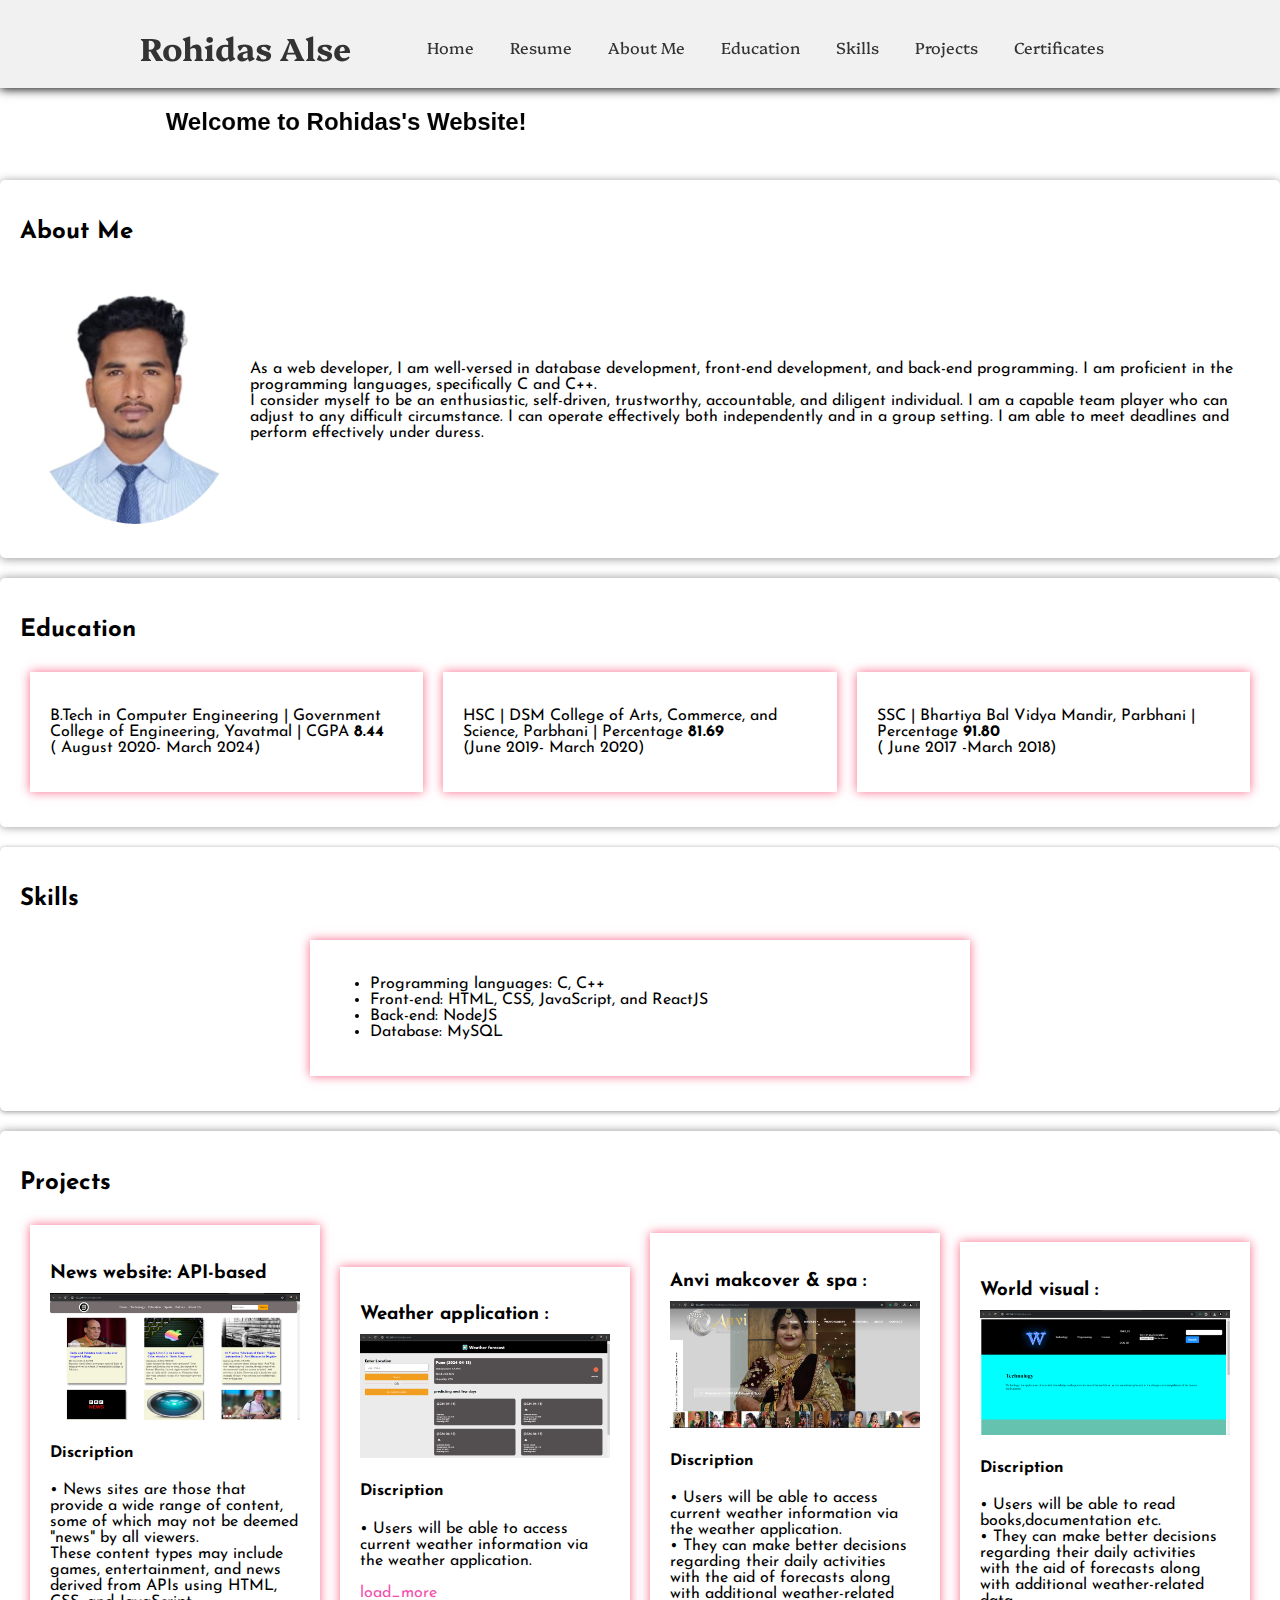
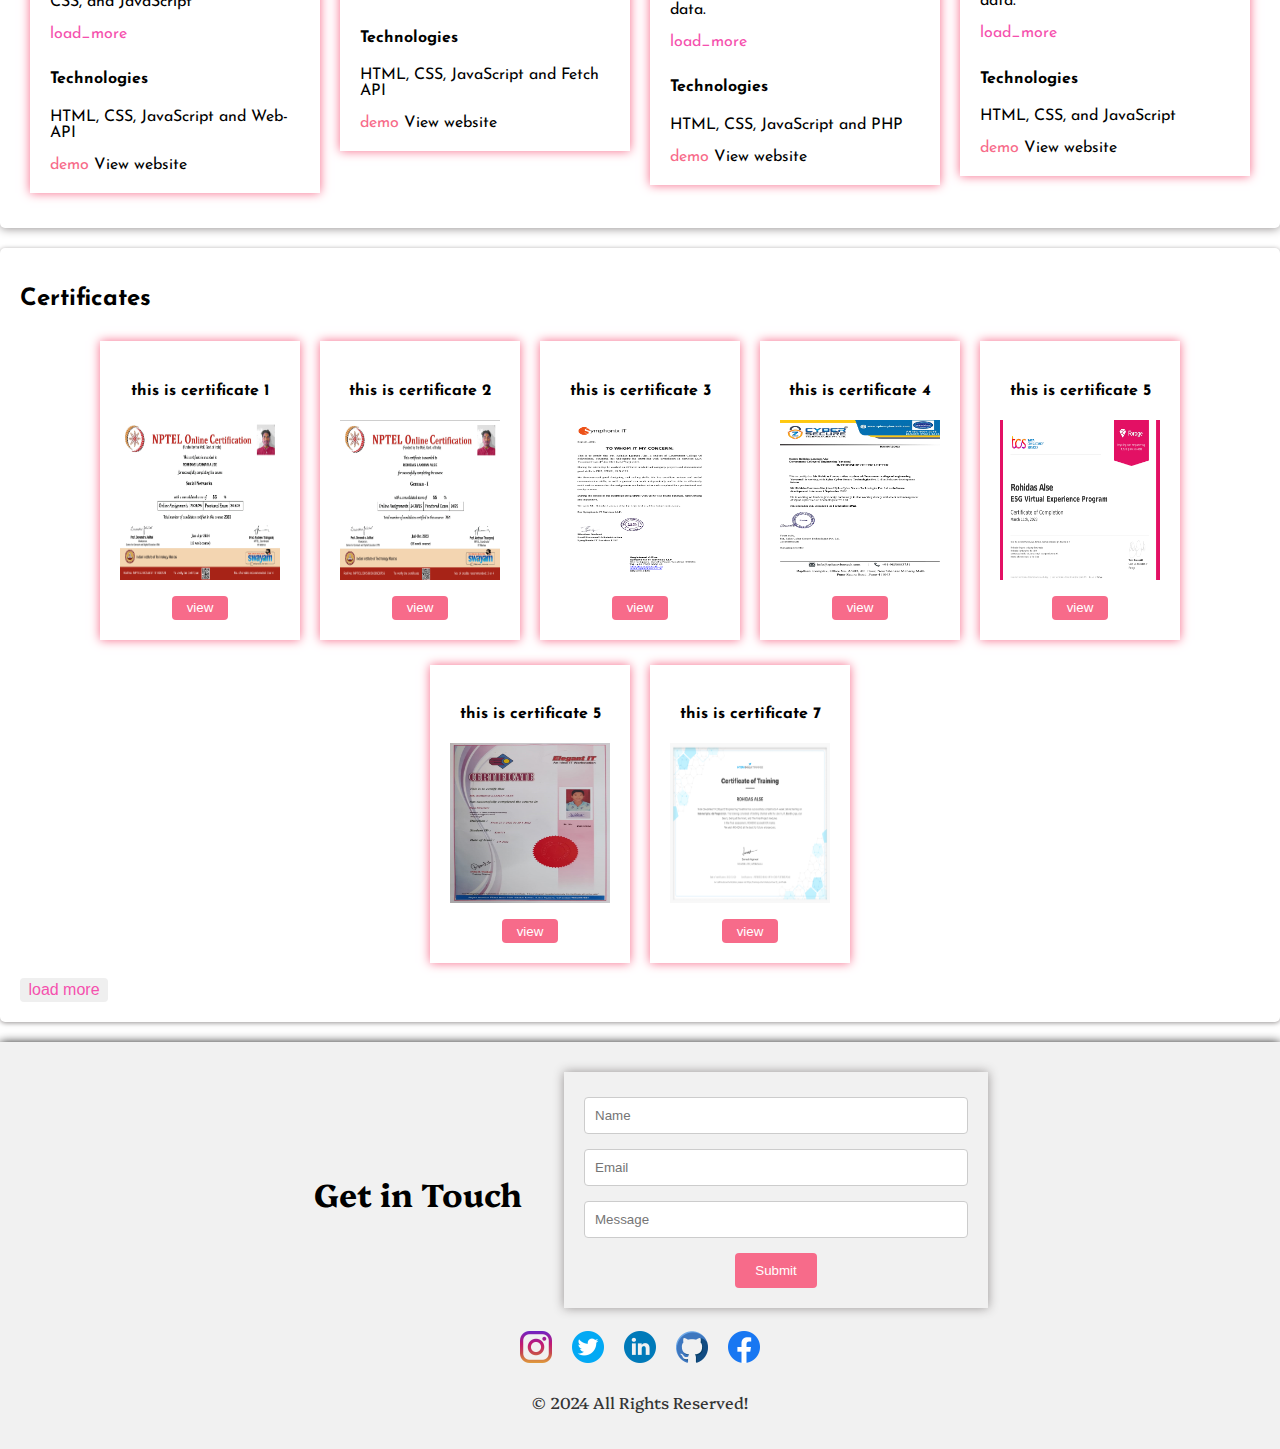
<file: index.html>
<!DOCTYPE html>
<html lang="en">

<head>
    <meta charset="UTF-8">
    <meta name="viewport" content="width=device-width, initial-scale=1.0">
    <title>Rohidas's portfolio</title>
    <link rel="icon" href="/img/photo.jpg">
    <link rel="preconnect" href="https://fonts.googleapis.com">
    <link rel="preconnect" href="https://fonts.gstatic.com" crossorigin>
    <link href="https://fonts.googleapis.com/css2?family=Platypi:ital,wght@0,300..800;1,300..800&display=swap"
        rel="stylesheet">
    <link href="https://fonts.googleapis.com/css2?family=Josefin+Sans:ital,wght@0,100..700;1,100..700&display=swap"
        rel="stylesheet">
    <link rel="stylesheet" href="script.css">
    <link rel="stylesheet" href="responsive.css">
</head>

<body>
    <header>
        <div class="container">
            <a href="#" class="logo">Rohidas Alse</a>
            <nav class="off-screen-menu">
                <ul class="menu">
                    <li><a href="index.html">Home</a></li>
                    <li><a href="resume.html" target="_blank">Resume</a></li>
                    <li><a href="about.html">About Me</a></li>
                    <li><a href="education.html">Education</a></li>
                    <li><a href="skill.html">Skills</a></li>
                    <li><a href="project.html">Projects</a></li>
                    <li><a href="certificate.html">Certificates</a></li>
                </ul>
            </nav>
            <div class="ham-menu">
                <span></span>
                <span></span>
                <span></span>
            </div>


        </div>
    </header>

    <main>
        <section class="sec">
            <marquee behavior="" direction="right" loop="" class="marq">
                <h2>Welcome to Rohidas's Website!</h2>
            </marquee>

        </section>

        <section class="section section-one">
            <h2>About Me</h2>
            <div class="section-one-1">

                <div class="section-one-1-img">
                    <img src="img/photo.jpg" alt="" class="image">
                </div>
                <div class="section-one-1-info">

                    <p>As a web developer, I am well-versed in database development, front-end development, and
                        back-end programming. I am proficient in the programming
                        languages, specifically C and C++.
                        <br>
                        I consider myself to be an enthusiastic, self-driven, trustworthy, accountable, and diligent
                        individual. I am a capable team player who can adjust to any difficult circumstance. I can
                        operate
                        effectively both independently and in a group setting. I am able to meet deadlines and perform
                        effectively under duress.
                    </p>
                </div>
            </div>
        </section>
        <section class="section section-two">
            <h2>Education</h2>
            <p></p>
            <div class="box-container ">
                <div class="box p">

                    <p>B.Tech in Computer Engineering | Government College of Engineering, Yavatmal | CGPA
                        <b>8.44 </b><br>( August 2020- March 2024)
                    </p>
                </div>
                <div class="box p">

                    <p>HSC | DSM College of Arts, Commerce, and Science, Parbhani | Percentage <b>81.69 </b><br>(June
                        2019-
                        March 2020)
                    </p>
                </div>
                <div class="box p">
                    <p>SSC | Bhartiya Bal Vidya Mandir, Parbhani | Percentage <b>91.80 </b> <br>( June 2017 -March 2018)
                    </p>
                </div>
            </div>
        </section>
        <section class="section section-three">
            <h2>Skills</h2>
            <div class="box-container">
                <div class="box p">
                    <ul>
                        <li> Programming languages: C, C++ </li>
                        <li>Front-end: HTML, CSS, JavaScript, and ReactJS</li>
                        <li>Back-end: NodeJS</li>
                        <li>Database: MySQL</li>
                    </ul>
                </div>
            </div>
        </section>
        <section class="section section-four">
            <h2>Projects</h2>
            <div class="box-container pro">
                <div class="box p " id="project1">
                    <h3><b>News website: API-based</b>
                    </h3>
                    <a href="#"><img src="img/news_app.png" class="image" alt=""></a>
                    <h4>Discription </h4>
                    <p>
                        • News sites are those that provide a wide range of content, some of which may not be deemed
                        "news" by all viewers.
                        <br>These content types may include games, entertainment, and news
                        derived from APIs using HTML, CSS, and JavaScript
                        <p class="read_more">
                          
    
                        </p>
                        <span class="load_more project1" id="p1">load_more</span>
                    

                    </p>
                    <h4>Technologies</h4>
                    <p>HTML, CSS, JavaScript and Web-API </p>
                    <span><a href="#" class="demo"> demo</a> View website </span>


                </div>
                <div class="box p" id="project2">
                    <h3><b>Weather application :</b></h3>
                    <img src="img/weather_app.png" class="image" alt="">
                    <h4>Discription </h4>
                    <p>
                        • Users will be able to access current weather information via the weather application.
                        <p class="read_more">
                             <!-- • They can make better decisions regarding their daily activities with the aid of forecasts
                            along
                            with additional weather-related data.  -->
    
                        </p>
                        <span class="load_more project2"  id="p2">load_more</span>
                        
                    </p>
                 
                    <h4>Technologies</h4>
                    <p>HTML, CSS, JavaScript and Fetch API </p>
                    <span><a href="https://rohidasweatherapplication.netlify.app/" target="_blank" class="demo"> demo</a> View website </span>

                </div>
                <div class="box p" id="project3">
                    <h3><b>Anvi makcover & spa :</b></h3>
                    <img src="img/Avani_spa.png" class="image" alt="">
                    <h4>Discription </h4>
                    <p>
                        • Users will be able to access current weather information via the weather application.
                        <br>
                        • They can make better decisions regarding their daily activities with the aid of forecasts
                        along
                        with additional weather-related data.
                        <p class="read_more">
                        </p>
                        <span class="load_more project3" id="p3">load_more</span>
                    </p>
              
                    <h4>Technologies</h4>
                    <p>HTML, CSS, JavaScript and PHP</p>
                    <span><a href="https://anvimakeover.in" target="_blank" class="demo"> demo</a> View website </span>

                </div>
                <div class="box p" id="project4">
                    <h3><b>World visual :</b></h3>
                    <img src="img/word_visual.png" class="image" alt="">
                    <h4>Discription </h4>
                    <p>
                        • Users will be able to read books,documentation etc.
                        <br>
                        • They can make better decisions regarding their daily activities with the aid of forecasts
                        along with additional weather-related data.
                        <p class="read_more">
                        </p>
                        <span class="load_more project4" id="p4">load_more</span>
                    </p>
                    <h4>Technologies</h4>
                    <p>HTML, CSS, and JavaScript</p>
                    <span><a href="#" class="demo"> demo</a> View website </span>
                </div>
            </div>
        </section>
        <section class="section section-five">
            <h2> Certificates</h2>
            <div class="certificate_container pro">

                <div class="certificate h">
                    <h4>this is certificate 1</h4>
                    <img src="img/certificates/SocialaNetwork.png" class="Certificates-img" alt="">
                    <button class="view">view</button>
                </div>
                <div class="certificate h">
                    <h4>this is certificate 2</h4>
                    <img src="img/certificates/German-1.png" class="Certificates-img" alt="">
                    <button class="view">view</button>
                </div>
                <div class="certificate h">
                    <h4>this is certificate 3</h4>
                    <img src="img/certificates/SymphonicsIT.png" class="Certificates-img" alt="">
                    <button class="view">view</button>
                </div>
                <div class="certificate h">
                    <h4>this is certificate 4</h4>
                    <img src="img/certificates/Zcybersecuritytechnology.png" class="Certificates-img" alt="">
                    <button class="view">view</button>
                </div>
                <div class="certificate h">
                    <h4>this is certificate 5</h4>
                    <img src="img/certificates/EGS.png" class="Certificates-img" alt="">
                    <button class="view">view</button>
                </div>
                <div class="certificate h">
                    <h4>this is certificate 5</h4>
                    <img src="img/certificates/DSA.png" class="Certificates-img" alt="">
                    <button class="view">view</button>
                </div>
                <div class="certificate h">
                    <h4>this is certificate 7</h4>
                    <img src="img/certificates/internshala.png" class="Certificates-img" alt="">
                    <button class="view">view</button>
                </div>
            </div>
            <button class="load_more">load more</button>

        </section>
    </main>

    <footer>
        <div class="footer-buttom">
            <div class="footer-buttom-up">
                <h3 class="footer-buttom-up-heading">Get in Touch</h3>
                <div class="footer-buttom-up-form">
                    <form class="contact-form">
                        <div class="form-group">
                            <label for="name"></label>
                            <input type="text" id="name" name="name" placeholder="Name">
                        </div>
                        <div class="form-group">
                            <label for="email"></label>
                            <input type="email" id="email" name="email" placeholder="Email" required>
                        </div>

                        <div class="form-group">
                            <input type="text" id="text" name="text" placeholder="Message">
                            <!-- <label for="name"></label> -->
                            <!-- <textarea name="textarea" id="textarea" name="email" placeholder="message" ></textarea> -->
                        </div>
                        <button class="submit" type="submit">Submit</button>
                    </form>

                </div>
            </div>
            <div>

                <a href="#"><img src="img/insta.png" alt="" class="footer-buttom-down-icon"></a>
                <a href="#"><img src="img/x.png" alt="" class="footer-buttom-down-icon"></a>
                <a href="#"><img src="img/linkedin.png" alt="" class="footer-buttom-down-icon"></a>
                <a href="https://github.com/rohidasalse"><img src="img/git.png" alt=""
                        class="footer-buttom-down-icon"></a>
                <a href="#"><img src="img/facebookpng.png" alt="" class="footer-buttom-down-icon"></a>
            </div>
            <div class="footer-buttom-down">
                <p class="">&copy; 2024 All Rights Reserved! </p>
            </div>
        </div>
    </footer>

    <script src="app.js"></script>
</body>

</html>
</file>
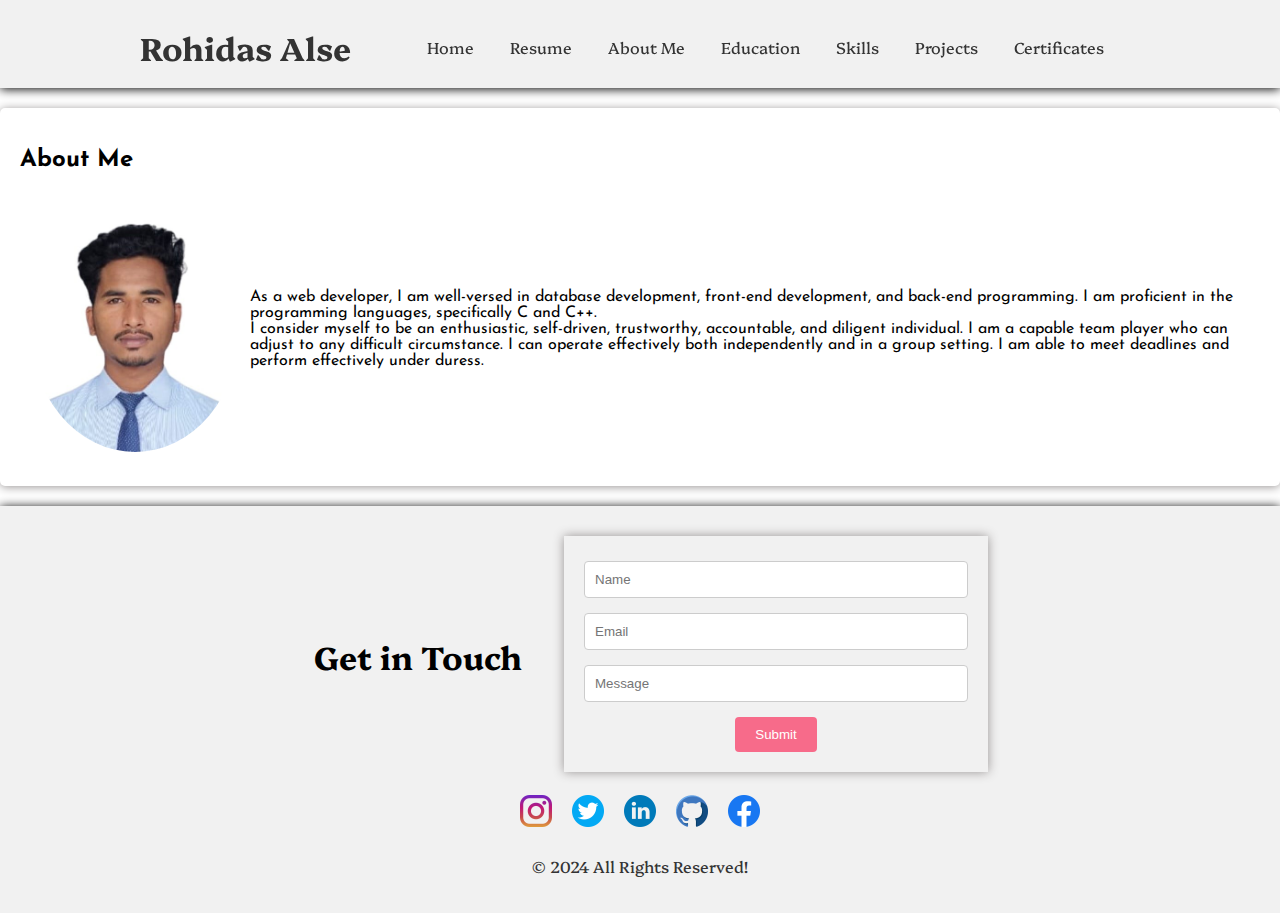
<file: about.html>
<!DOCTYPE html>
<html lang="en">

<head>
    <meta charset="UTF-8">
    <meta name="viewport" content="width=device-width, initial-scale=1.0">
    <title>Responsive Website</title>
    <link rel="icon" href="/img/photo.jpg">
    <link rel="preconnect" href="https://fonts.googleapis.com">
    <link rel="preconnect" href="https://fonts.gstatic.com" crossorigin>
    <link href="https://fonts.googleapis.com/css2?family=Platypi:ital,wght@0,300..800;1,300..800&display=swap"
        rel="stylesheet">
    <link href="https://fonts.googleapis.com/css2?family=Josefin+Sans:ital,wght@0,100..700;1,100..700&display=swap"
        rel="stylesheet">
    <link rel="stylesheet" href="script.css">
    <link rel="stylesheet" href="responsive.css">
</head>

<body>
    <header>
        <div class="container">
            <a href="#" class="logo">Rohidas Alse</a>
            <nav class="off-screen-menu">
                <ul class="menu">
                    <li><a href="index.html">Home</a></li>
                    <li><a href="resume.html" target="_blank">Resume</a></li>
                    <li><a href="about.html">About Me</a></li>
                    <li><a href="education.html">Education</a></li>
                    <li><a href="skill.html">Skills</a></li>
                    <li><a href="project.html">Projects</a></li>
                    <li><a href="certificate.html">Certificates</a></li>

                </ul>
            
            </nav>
            <div class="ham-menu">
                <span></span>
                <span></span>
                <span></span>
            </div>
        </div>
    </header>
    <main>
        <section class="section section-one">
            <h2>About Me</h2>
            <div class="section-one-1">

                <div class="section-one-1-img">
                    <img src="img/photo.jpg" alt="" class="image">
                </div>
                <div class="section-one-1-info">

                    <p>As a web developer, I am well-versed in database development, front-end development, and
                        back-end programming. I am proficient in the programming
                        languages, specifically C and C++.
                        <br>
                        I consider myself to be an enthusiastic, self-driven, trustworthy, accountable, and diligent
                        individual. I am a capable team player who can adjust to any difficult circumstance. I can
                        operate
                        effectively both independently and in a group setting. I am able to meet deadlines and perform
                        effectively under duress.
                    </p>
                </div>
            </div>
        </section>
    </main>
    <footer>
        <div class="footer-buttom">
            <div class="footer-buttom-up">
                <h3 class="footer-buttom-up-heading">Get in Touch</h3>
                <div class="footer-buttom-up-form">
                    <form class="contact-form">
                        <div class="form-group">
                            <label for="name"></label>
                            <input type="text" id="name" name="name" placeholder="Name">
                        </div>
                        <div class="form-group">
                            <label for="email"></label>
                            <input type="email" id="email" name="email" placeholder="Email" required>
                        </div>

                        <div class="form-group">
                            <input type="text" id="text" name="text" placeholder="Message">
                            <!-- <label for="name"></label> -->
                            <!-- <textarea name="textarea" id="textarea" name="email" placeholder="message" ></textarea> -->
                        </div>
                        <button class="submit" type="submit">Submit</button>
                    </form>

                </div>
            </div>
            <div>

                <a href="#"><img src="img/insta.png" alt="" class="footer-buttom-down-icon"></a>
                <a href="#"><img src="img/x.png" alt="" class="footer-buttom-down-icon"></a>
                <a href="#"><img src="img/linkedin.png" alt="" class="footer-buttom-down-icon"></a>
                <a href="https://github.com/rohidasalse"><img src="img/git.png" alt=""
                        class="footer-buttom-down-icon"></a>
                <a href="#"><img src="img/facebookpng.png" alt="" class="footer-buttom-down-icon"></a>
            </div>
            <div class="footer-buttom-down">
                <p class="">&copy; 2024 All Rights Reserved! </p>
            </div>
        </div>
    </footer>

    <script src="app.js"></script>
</body>
</file>
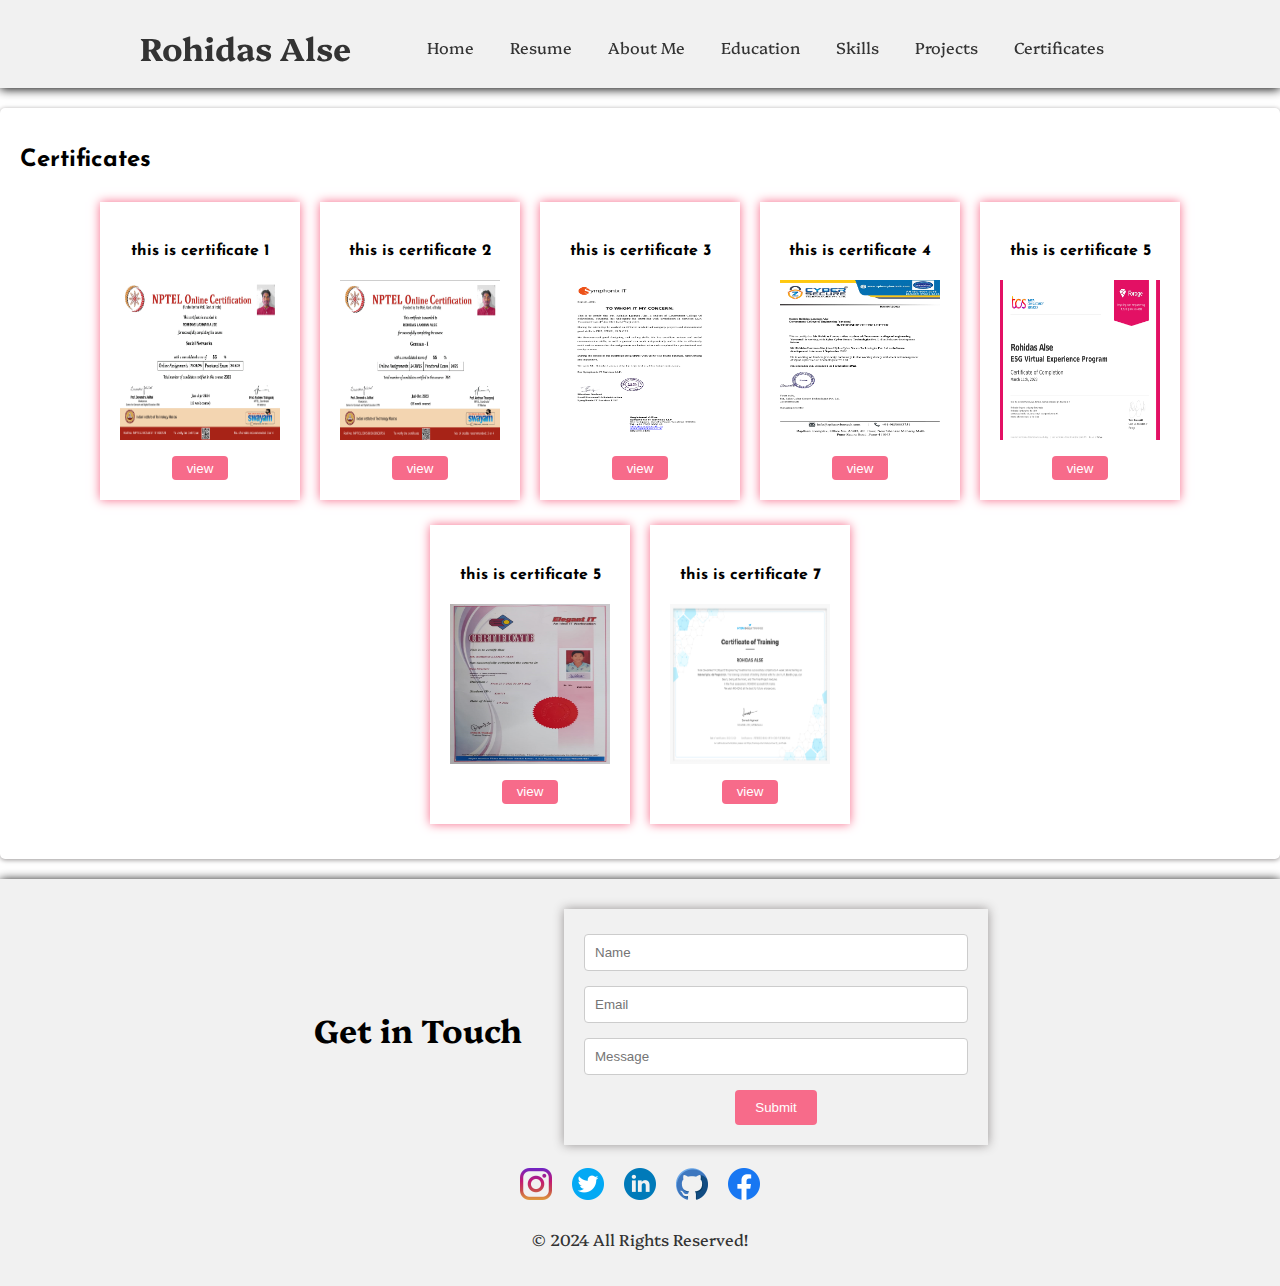
<file: certificate.html>
<!DOCTYPE html>
<html lang="en">

<head>
    <meta charset="UTF-8">
    <meta name="viewport" content="width=device-width, initial-scale=1.0">
    <title>Responsive Website</title>
    <link rel="icon" href="/img/photo.jpg">
    <link rel="preconnect" href="https://fonts.googleapis.com">
    <link rel="preconnect" href="https://fonts.gstatic.com" crossorigin>
    <link href="https://fonts.googleapis.com/css2?family=Platypi:ital,wght@0,300..800;1,300..800&display=swap"
        rel="stylesheet">
    <link href="https://fonts.googleapis.com/css2?family=Josefin+Sans:ital,wght@0,100..700;1,100..700&display=swap"
        rel="stylesheet">
    <link rel="stylesheet" href="script.css">
    <link rel="stylesheet" href="responsive.css">
</head>

<body>
    <header>
        <div class="container">
            <a href="#" class="logo">Rohidas Alse</a>
            <nav class="off-screen-menu">
                <ul class="menu">
                    <li><a href="index.html">Home</a></li>
                    <li><a href="resume.html" target="_blank">Resume</a></li>
                    <li><a href="about.html">About Me</a></li>
                    <li><a href="education.html">Education</a></li>
                    <li><a href="skill.html">Skills</a></li>
                    <li><a href="project.html">Projects</a></li>
                    <li><a href="certificate.html">Certificates</a></li>

                </ul>
            
            </nav>
            <div class="ham-menu">
                <span></span>
                <span></span>
                <span></span>
            </div>
        
        </div>
    </header>
    <main>
        <section class="section section-five">
            <h2> Certificates</h2>
            <div class="certificate_container pro">

                <div class="certificate h">
                    <h4>this is certificate 1</h4>
                    <img src="img/certificates/SocialaNetwork.png" class="Certificates-img" alt="">
                    <button class="view">view</button>
                </div>
                <div class="certificate h">
                    <h4>this is certificate 2</h4>
                    <img src="img/certificates/German-1.png" class="Certificates-img" alt="">
                    <button class="view">view</button>
                </div>
                <div class="certificate h">
                    <h4>this is certificate 3</h4>
                    <img src="img/certificates/SymphonicsIT.png" class="Certificates-img" alt="">
                    <button class="view">view</button>
                </div>
                <div class="certificate h">
                    <h4>this is certificate 4</h4>
                    <img src="img/certificates/Zcybersecuritytechnology.png" class="Certificates-img" alt="">
                    <button class="view">view</button>
                </div>
                <div class="certificate h">
                    <h4>this is certificate 5</h4>
                    <img src="img/certificates/EGS.png" class="Certificates-img" alt="">
                    <button class="view">view</button>
                </div>
                <div class="certificate h">
                    <h4>this is certificate 5</h4>
                    <img src="img/certificates/DSA.png" class="Certificates-img" alt="">
                    <button class="view">view</button>
                </div>
                <div class="certificate h">
                    <h4>this is certificate 7</h4>
                    <img src="img/certificates/internshala.png" class="Certificates-img" alt="">
                    <button class="view">view</button>
                </div>
            </div>

        </section>
    </main>
    <footer>
        <div class="footer-buttom">
            <div class="footer-buttom-up">
                <h3 class="footer-buttom-up-heading">Get in Touch</h3>
                <div class="footer-buttom-up-form">
                    <form class="contact-form">
                        <div class="form-group">
                            <label for="name"></label>
                            <input type="text" id="name" name="name" placeholder="Name">
                        </div>
                        <div class="form-group">
                            <label for="email"></label>
                            <input type="email" id="email" name="email" placeholder="Email" required>
                        </div>

                        <div class="form-group">
                            <input type="text" id="text" name="text" placeholder="Message">
                            <!-- <label for="name"></label> -->
                            <!-- <textarea name="textarea" id="textarea" name="email" placeholder="message" ></textarea> -->
                        </div>
                        <button class="submit" type="submit">Submit</button>
                    </form>

                </div>
            </div>
            <div>

                <a href="#"><img src="img/insta.png" alt="" class="footer-buttom-down-icon"></a>
                <a href="#"><img src="img/x.png" alt="" class="footer-buttom-down-icon"></a>
                <a href="#"><img src="img/linkedin.png" alt="" class="footer-buttom-down-icon"></a>
                <a href="https://github.com/rohidasalse"><img src="img/git.png" alt=""
                        class="footer-buttom-down-icon"></a>
                <a href="#"><img src="img/facebookpng.png" alt="" class="footer-buttom-down-icon"></a>
            </div>
            <div class="footer-buttom-down">
                <p class="">&copy; 2024 All Rights Reserved! </p>
            </div>
        </div>
    </footer>

    <script src="app.js"></script>
</body>
</file>
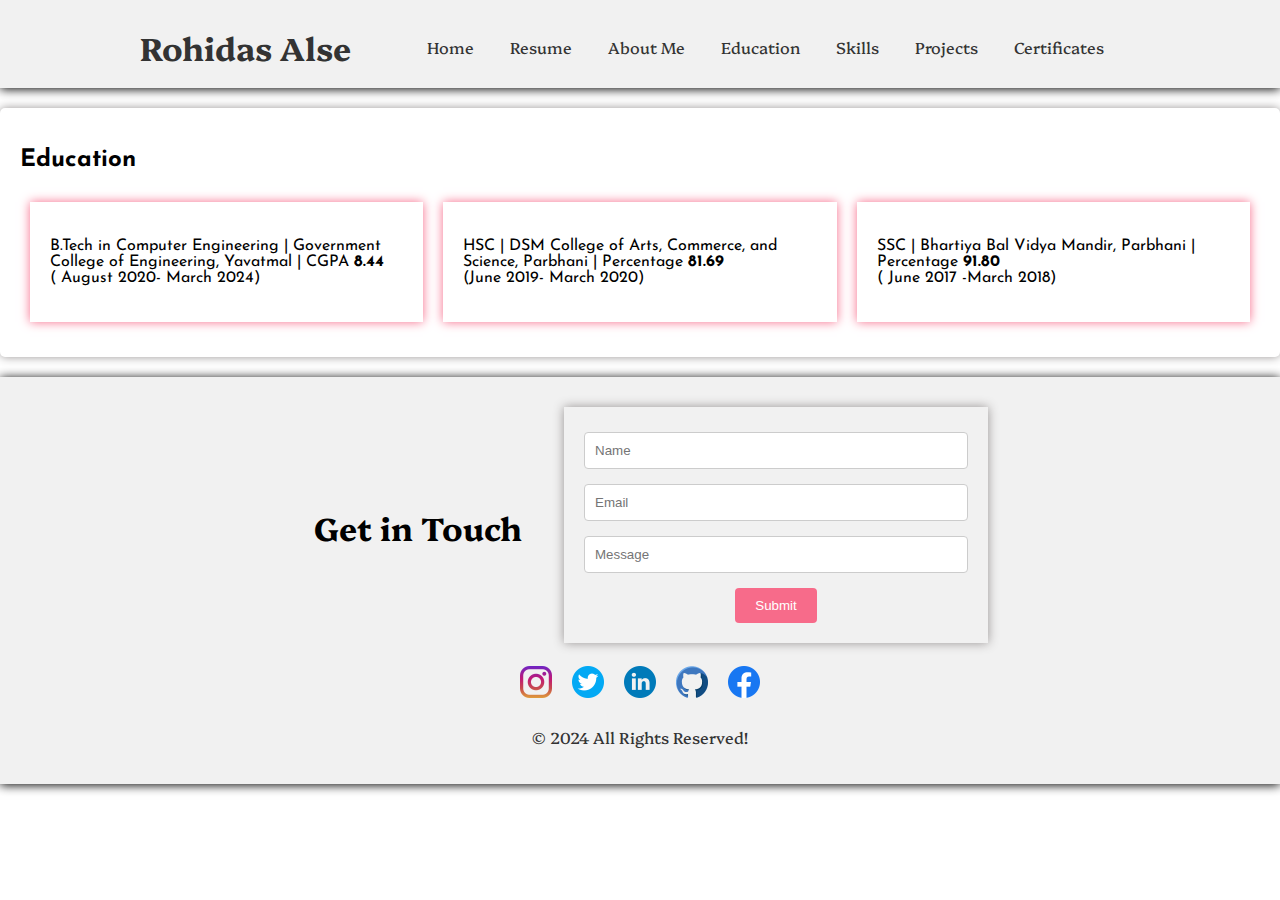
<file: education.html>
<!DOCTYPE html>
<html lang="en">

<head>
    <meta charset="UTF-8">
    <meta name="viewport" content="width=device-width, initial-scale=1.0">
    <title>Responsive Website</title>
    <link rel="icon" href="/img/photo.jpg">
    <link rel="preconnect" href="https://fonts.googleapis.com">
    <link rel="preconnect" href="https://fonts.gstatic.com" crossorigin>
    <link href="https://fonts.googleapis.com/css2?family=Platypi:ital,wght@0,300..800;1,300..800&display=swap"
        rel="stylesheet">
    <link href="https://fonts.googleapis.com/css2?family=Josefin+Sans:ital,wght@0,100..700;1,100..700&display=swap"
        rel="stylesheet">
    <link rel="stylesheet" href="script.css">
    <link rel="stylesheet" href="responsive.css">
</head>

<body>
    <header>
        <div class="container">
            <a href="#" class="logo">Rohidas Alse</a>
            <nav class="off-screen-menu">
                <ul class="menu">
                    <li><a href="index.html">Home</a></li>
                    <li><a href="resume.html"target="_blank">Resume</a></li>
                    <li><a href="about.html">About Me</a></li>
                    <li><a href="education.html">Education</a></li>
                    <li><a href="skill.html">Skills</a></li>
                    <li><a href="project.html">Projects</a></li>
                    <li><a href="certificate.html">Certificates</a></li>

                </ul>
            
            </nav>
            <div class="ham-menu">
                <span></span>
                <span></span>
                <span></span>
            </div>
         
        </div>
    </header>
    <main>
        <section class="section section-two">
            <h2>Education</h2>
            <p></p>
            <div class="box-container">
                <div class="box p">

                    <p>B.Tech in Computer Engineering | Government College of Engineering, Yavatmal | CGPA
                        <b>8.44 </b><br>( August 2020- March 2024)
                    </p>
                </div>
                <div class="box p">

                    <p>HSC | DSM College of Arts, Commerce, and Science, Parbhani | Percentage <b>81.69 </b><br>(June
                        2019-
                        March 2020)

                    </p>
                </div>
                <div class="box p">

                    <p>SSC | Bhartiya Bal Vidya Mandir, Parbhani | Percentage <b>91.80 </b> <br>( June 2017 -March 2018)
                    </p>
                </div>
            </div>
        </section>
    </main>
    <footer>
        <div class="footer-buttom">
            <div class="footer-buttom-up">
                <h3 class="footer-buttom-up-heading">Get in Touch</h3>
                <div class="footer-buttom-up-form">
                    <form class="contact-form">
                        <div class="form-group">
                            <label for="name"></label>
                            <input type="text" id="name" name="name" placeholder="Name">
                        </div>
                        <div class="form-group">
                            <label for="email"></label>
                            <input type="email" id="email" name="email" placeholder="Email" required>
                        </div>

                        <div class="form-group">
                            <input type="text" id="text" name="text" placeholder="Message">
                            <!-- <label for="name"></label> -->
                            <!-- <textarea name="textarea" id="textarea" name="email" placeholder="message" ></textarea> -->
                        </div>
                        <button class="submit" type="submit">Submit</button>
                    </form>

                </div>
            </div>
            <div>

                <a href="#"><img src="img/insta.png" alt="" class="footer-buttom-down-icon"></a>
                <a href="#"><img src="img/x.png" alt="" class="footer-buttom-down-icon"></a>
                <a href="#"><img src="img/linkedin.png" alt="" class="footer-buttom-down-icon"></a>
                <a href="https://github.com/rohidasalse"><img src="img/git.png" alt=""
                        class="footer-buttom-down-icon"></a>
                <a href="#"><img src="img/facebookpng.png" alt="" class="footer-buttom-down-icon"></a>
            </div>
            <div class="footer-buttom-down">
                <p class="">&copy; 2024 All Rights Reserved! </p>
            </div>
        </div>
    </footer>

    <script src="app.js"></script>
        
    </body>
</file>
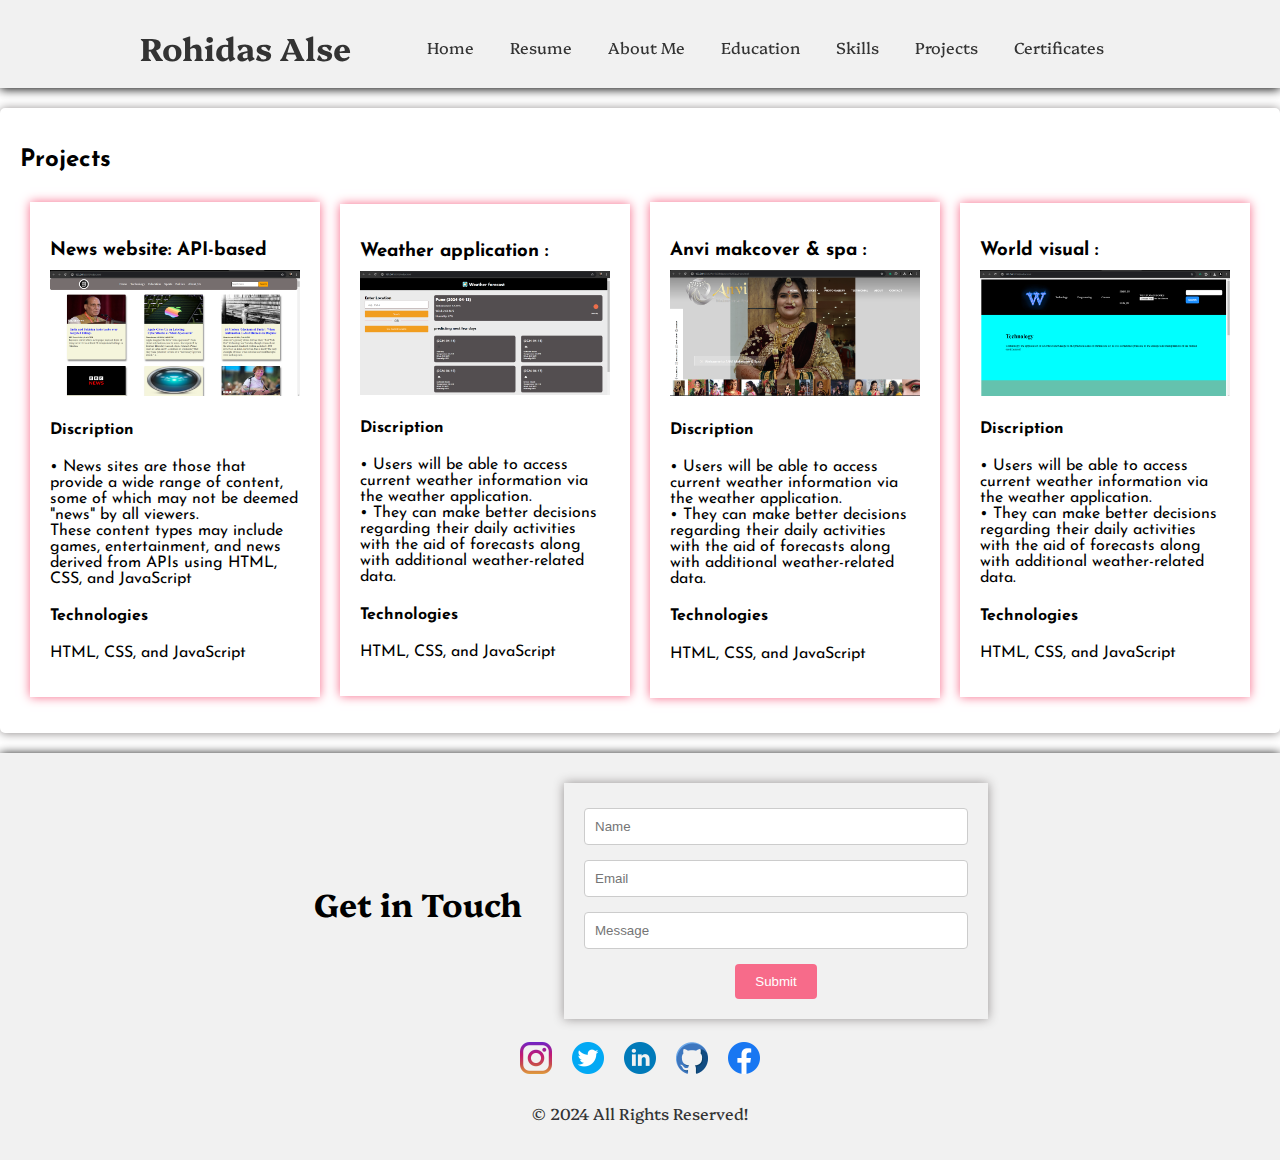
<file: project.html>
<!DOCTYPE html>
<html lang="en">

<head>
    <meta charset="UTF-8">
    <meta name="viewport" content="width=device-width, initial-scale=1.0">
    <title>Responsive Website</title>
    <link rel="icon" href="/img/photo.jpg">
    <link rel="preconnect" href="https://fonts.googleapis.com">
    <link rel="preconnect" href="https://fonts.gstatic.com" crossorigin>
    <link href="https://fonts.googleapis.com/css2?family=Platypi:ital,wght@0,300..800;1,300..800&display=swap"
        rel="stylesheet">
    <link href="https://fonts.googleapis.com/css2?family=Josefin+Sans:ital,wght@0,100..700;1,100..700&display=swap"
        rel="stylesheet">
    <link rel="stylesheet" href="script.css">
    <link rel="stylesheet" href="responsive.css">
</head>

<body>
    <header>
        <div class="container">
            <a href="#" class="logo">Rohidas Alse</a>
            <nav class="off-screen-menu">
                <ul class="menu">
                    <li><a href="index.html">Home</a></li>
                    <li><a href="resume.html" target="_blank">Resume</a></li>
                    <li><a href="about.html">About Me</a></li>
                    <li><a href="education.html">Education</a></li>
                    <li><a href="skill.html">Skills</a></li>
                    <li><a href="project.html">Projects</a></li>
                    <li><a href="certificate.html">Certificates</a></li>

                </ul>
            
            </nav>
            <div class="ham-menu">
                <span></span>
                <span></span>
                <span></span>
            </div>
        </div>
    </header>
    <main>
        <section class="section section-four">
            <h2>Projects</h2>
            <div class="box-container pro">
                <div class="box p">
                    <h3><b>News website: API-based</b>
                    </h3>
                    <img src="img/news_app.png" class="image" alt="">
                    <h4>Discription </h4>
                    <p>
                        • News sites are those that provide a wide range of content, some of which may not be deemed
                        "news" by all viewers. 
                        <br>These content types may include games, entertainment, and news
                        derived from APIs using HTML, CSS, and JavaScript
                       
                    </p>
                    <h4>Technologies</h4>
                    <p>HTML, CSS, and JavaScript</p>

                </div>
                <div class="box p">
                    <h3><b>Weather application :</b></h3>
                    <img src="img/weather_app.png" class="image" alt="">
                    <h4>Discription </h4>
                    <p>
                        • Users will be able to access current weather information via the weather application.
                        <br>
                        • They can make better decisions regarding their daily activities with the aid of forecasts
                        along
                        with additional weather-related data.
                    </p>
                    <h4>Technologies</h4>
                    <p>HTML, CSS, and JavaScript</p>
                </div>
                <div class="box p">
                    <h3><b>Anvi makcover & spa :</b></h3>
                    <img src="img/Avani_spa.png" class="image" alt="">
                    <h4>Discription </h4>
                    <p>
                        • Users will be able to access current weather information via the weather application.
                        <br>
                        • They can make better decisions regarding their daily activities with the aid of forecasts
                        along
                        with additional weather-related data.
                    </p>
                    <h4>Technologies</h4>
                    <p>HTML, CSS, and JavaScript</p>
                </div>
                <div class="box p">
                    <h3><b>World visual :</b></h3>
                    <img src="img/word_visual.png" class="image" alt="">
                    <h4>Discription </h4>
                    <p>
                        • Users will be able to access current weather information via the weather application.
                        <br>
                        • They can make better decisions regarding their daily activities with the aid of forecasts
                        along
                        with additional weather-related data.
                    </p>
                    <h4>Technologies</h4>
                    <p>HTML, CSS, and JavaScript</p>
                </div>
            </div>
        </section>
    </main>
    <footer>
        <div class="footer-buttom">
            <div class="footer-buttom-up">
                <h3 class="footer-buttom-up-heading">Get in Touch</h3>
                <div class="footer-buttom-up-form">
                    <form class="contact-form">
                        <div class="form-group">
                            <label for="name"></label>
                            <input type="text" id="name" name="name" placeholder="Name">
                        </div>
                        <div class="form-group">
                            <label for="email"></label>
                            <input type="email" id="email" name="email" placeholder="Email" required>
                        </div>

                        <div class="form-group">
                            <input type="text" id="text" name="text" placeholder="Message">
                            <!-- <label for="name"></label> -->
                            <!-- <textarea name="textarea" id="textarea" name="email" placeholder="message" ></textarea> -->
                        </div>
                        <button class="submit" type="submit">Submit</button>
                    </form>

                </div>
            </div>
            <div>

                <a href="#"><img src="img/insta.png" alt="" class="footer-buttom-down-icon"></a>
                <a href="#"><img src="img/x.png" alt="" class="footer-buttom-down-icon"></a>
                <a href="#"><img src="img/linkedin.png" alt="" class="footer-buttom-down-icon"></a>
                <a href="https://github.com/rohidasalse"><img src="img/git.png" alt=""
                        class="footer-buttom-down-icon"></a>
                <a href="#"><img src="img/facebookpng.png" alt="" class="footer-buttom-down-icon"></a>
            </div>
            <div class="footer-buttom-down">
                <p class="">&copy; 2024 All Rights Reserved! </p>
            </div>
        </div>
    </footer>

    <script src="app.js"></script>
</body>
</file>
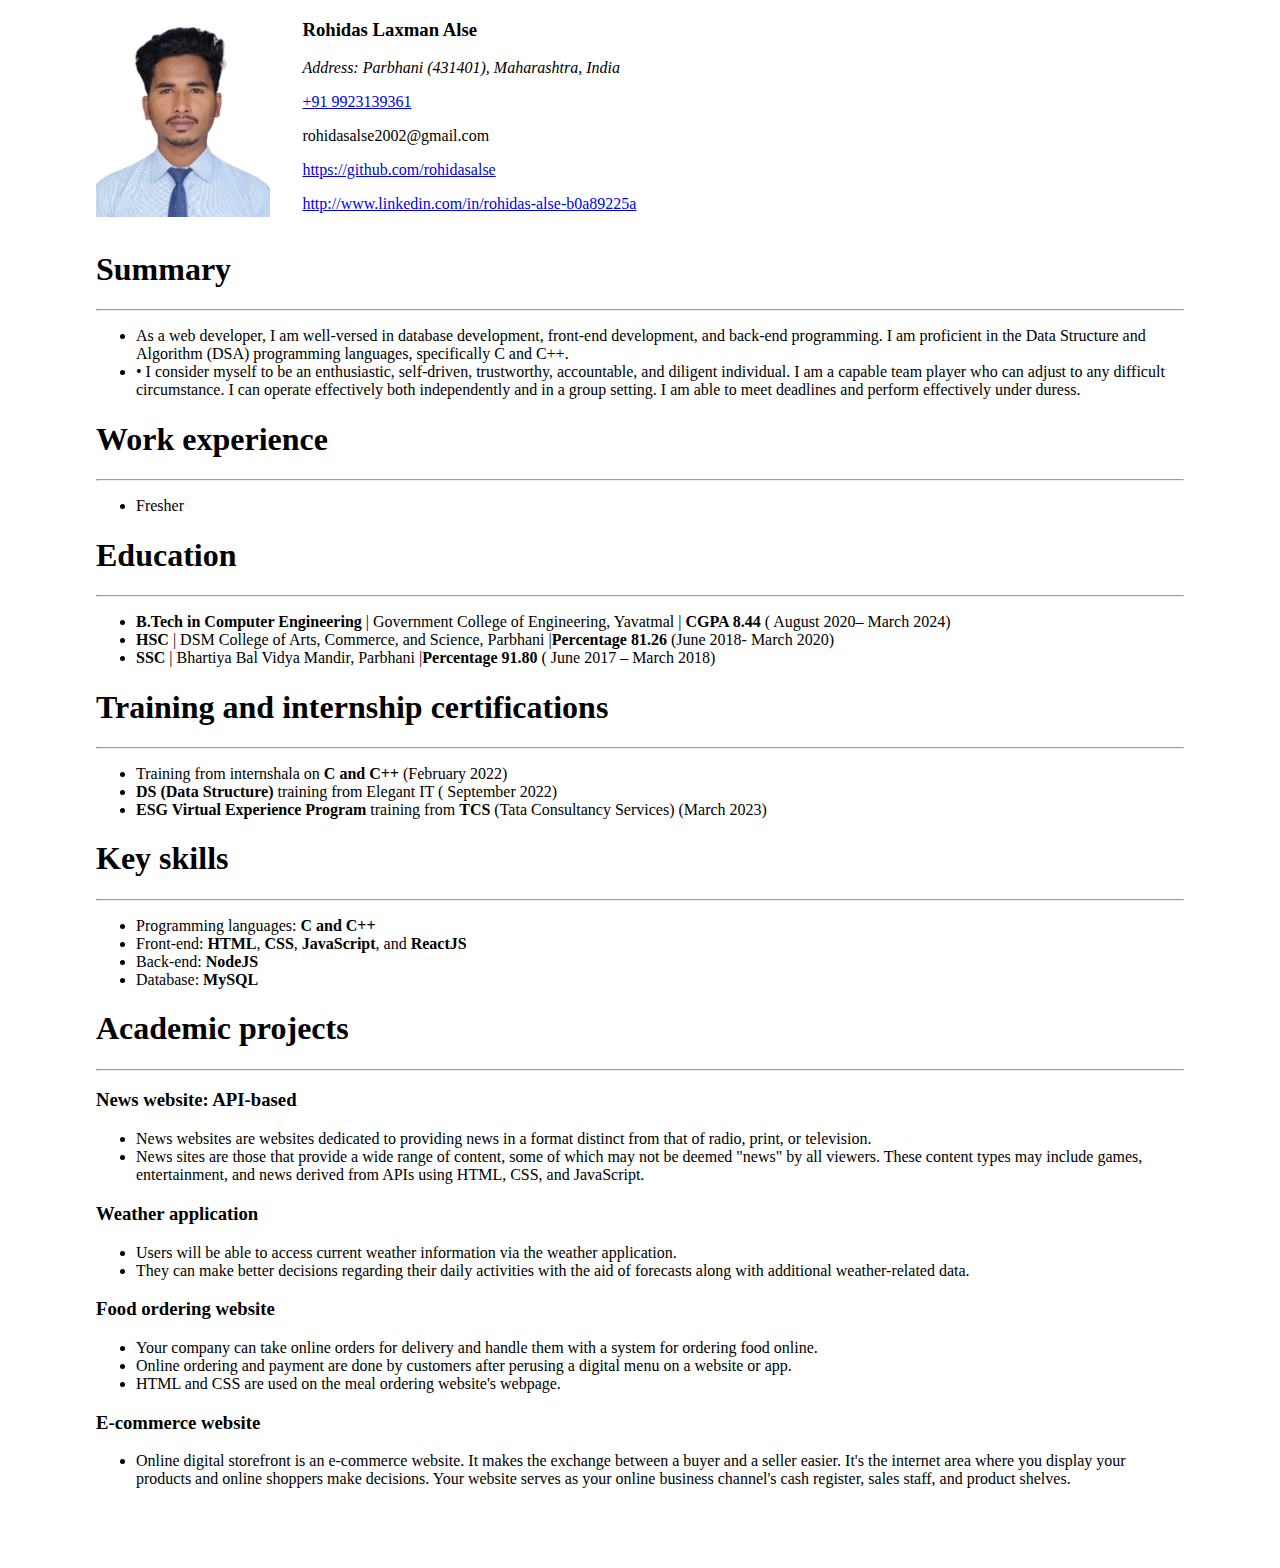
<file: resume.html>
<!DOCTYPE html>
<html lang="en">

<head>
    <meta charset="UTF-8">
    <meta name="viewport" content="width=device-width, initial-scale=1.0">
    <link rel="stylesheet" href="style2.css">
    <title>Resume page</title>
</head>

<body>
    <header class="header">
        <div>
            <img src="/img/photo.jpg" alt="">
        </div>
        <div>

            <h3>Rohidas Laxman Alse</h3>
            <p>
            <address>Address: Parbhani (431401),
                Maharashtra, India
            </address>
            </p>
            <p><a href="tel">+91 9923139361</a></p>
            <p><a href="Emailto"></a>rohidasalse2002@gmail.com</p>
            <p><a href="https://github.com/rohidasalse">https://github.com/rohidasalse</a></p>
            <p><a
                    href="http://www.linkedin.com/in/rohidas-alse-b0a89225a">http://www.linkedin.com/in/rohidas-alse-b0a89225a</a>
            </p>
        </div>
    </header>
    <main class="main">
        <section class="section1">
            <h1>Summary</h1>
            <hr>
            <ul>
                <li>As a web developer, I am well-versed in database development, front-end development, and
                    back-end programming. I am proficient in the Data Structure and Algorithm (DSA) programming
                    languages, specifically C and C++. </li>
                <li>• I consider myself to be an enthusiastic, self-driven, trustworthy, accountable, and diligent
                    individual. I am a capable team player who can adjust to any difficult circumstance. I can operate
                    effectively both independently and in a group setting. I am able to meet deadlines and perform
                    effectively under duress. </li>
            </ul>
        </section>
        <section class="section2">
            <h1>Work experience</h1>
            <hr>
            <ul>
                <li>Fresher</li>
            </ul>

        </section>
        <section class="section3">
            <h1>Education</h1>
            <hr>
            <ul>
                <li> <b>B.Tech in Computer Engineering</b> | Government College of Engineering, Yavatmal | <b>CGPA
                        8.44</b> ( August 2020– March 2024)
                </li>
                <li><b>HSC</b> | DSM College of Arts, Commerce, and Science, Parbhani |<b>Percentage 81.26</b> (June
                    2018-
                    March 2020)</li>
                <li> <b>SSC</b> | Bhartiya Bal Vidya Mandir, Parbhani |<b>Percentage 91.80</b> ( June 2017 – March 2018)
                </li>
            </ul>
        </section>
        <section class="section4">
            <h1>Training and internship certifications</h1>
            <hr>
            <ul>
                <li>Training from internshala on <b>C and C++</b> (February 2022)</li>
                <li> <b>DS (Data Structure)</b> training from Elegant IT ( September 2022)</li>
                <li><b>ESG Virtual Experience Program </b>training from <b>TCS</b> (Tata Consultancy Services) (March
                    2023)
                </li>
            </ul>
        </section>
        <section class="section5">
            <h1>Key skills</h1>
            <hr>
            <ul>
                <li>Programming languages: <b>C and C++</b> </li>
                <li> Front-end: <b>HTML</b>, <b>CSS</b>, <b>JavaScript</b>, and <b>ReactJS</b>
                </li>
                <li>Back-end: <b>NodeJS</b></li>
                <li>Database: <b>MySQL</b></li>
            </ul>
        </section>
        <section class="section6">
            <h1>Academic projects</h1>
            <hr>

            <h3><b>News website: API-based</b>
            </h3>
            <ul>
                <li> News websites are websites dedicated to providing news in a format distinct from that of radio,
                    print, or television. </li>
                <li>News sites are those that provide a wide range of content, some of which may not be deemed
                    "news" by all viewers. These content types may include games, entertainment, and news
                    derived from APIs using HTML, CSS, and JavaScript.</li>
            </ul>
            <h3>
                <b>Weather application</b>
            </h3>
            <ul>
                <li> Users will be able to access current weather information via the weather application. </li>
                <li>They can make better decisions regarding their daily activities with the aid of forecasts along
                    with additional weather-related data. </li>
            </ul>
            <h3>
                <b>Food ordering website</b>
            </h3>
            <ul>
                <li>Your company can take online orders for delivery and handle them with a system for ordering
                    food online. </li>
                <li>Online ordering and payment are done by customers after perusing a digital menu on a website
                    or app. </li>
                <li>HTML and CSS are used on the meal ordering website's webpage.</li>
            </ul>
            <h3>
                <b>E-commerce website
                </b>
            </h3>
            <ul>
                <li> Online digital storefront is an e-commerce website. It makes the exchange between a buyer
                    and a seller easier. It's the internet area where you display your products and online shoppers
                    make decisions. Your website serves as your online business channel's cash register, sales
                    staff, and product shelves.</li>
            </ul>


        </section>
    </main>

</body>

</html>
</file>
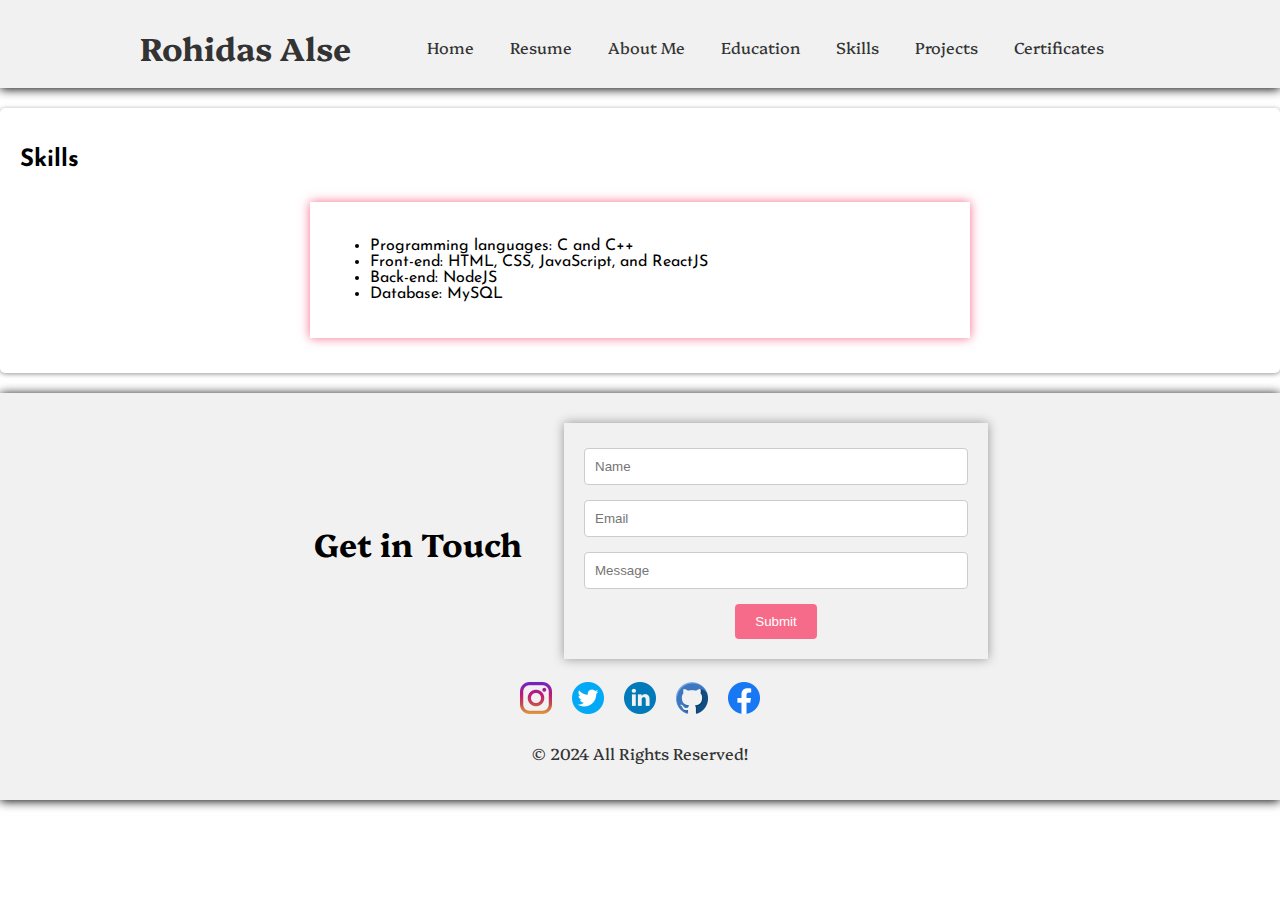
<file: skill.html>
<!DOCTYPE html>
<html lang="en">

<head>
    <meta charset="UTF-8">
    <meta name="viewport" content="width=device-width, initial-scale=1.0">
    <title>Responsive Website</title>
    <link rel="icon" href="/img/photo.jpg">
    <link rel="preconnect" href="https://fonts.googleapis.com">
    <link rel="preconnect" href="https://fonts.gstatic.com" crossorigin>
    <link href="https://fonts.googleapis.com/css2?family=Platypi:ital,wght@0,300..800;1,300..800&display=swap"
        rel="stylesheet">
    <link href="https://fonts.googleapis.com/css2?family=Josefin+Sans:ital,wght@0,100..700;1,100..700&display=swap"
        rel="stylesheet">
    <link rel="stylesheet" href="script.css">
    <link rel="stylesheet" href="responsive.css">
</head>

<body>
    <header>
        <div class="container">
            <a href="#" class="logo">Rohidas Alse</a>
            <nav class="off-screen-menu">
                <ul class="menu">
                    <li><a href="index.html">Home</a></li>
                    <li><a href="resume.html" target="_blank">Resume</a></li>
                    <li><a href="about.html">About Me</a></li>
                    <li><a href="education.html">Education</a></li>
                    <li><a href="skill.html">Skills</a></li>
                    <li><a href="project.html">Projects</a></li>
                    <li><a href="certificate.html">Certificates</a></li>

                </ul>
            
            </nav>
            <div class="ham-menu">
                <span></span>
                <span></span>
                <span></span>
            </div>
        </div>
    </header>
    <main>
        <section class="section section-three">
            <h2>Skills</h2>
            <div class="box-container">
                <div class="box p">

                    <ul>
                        <li> Programming languages: C and C++ </li>
                        <li>Front-end: HTML, CSS, JavaScript, and ReactJS</li>
                        <li>Back-end: NodeJS</li>
                        <li>Database: MySQL</li>
                    </ul>
                </div>
            </div>
        </section>
    </main>
    <footer>
        <div class="footer-buttom">
            <div class="footer-buttom-up">
                <h3 class="footer-buttom-up-heading">Get in Touch</h3>
                <div class="footer-buttom-up-form">
                    <form class="contact-form">
                        <div class="form-group">
                            <label for="name"></label>
                            <input type="text" id="name" name="name" placeholder="Name">
                        </div>
                        <div class="form-group">
                            <label for="email"></label>
                            <input type="email" id="email" name="email" placeholder="Email" required>
                        </div>

                        <div class="form-group">
                            <input type="text" id="text" name="text" placeholder="Message">
                           
                        </div>
                        <button class="submit" type="submit">Submit</button>
                    </form>

                </div>
            </div>
            <div>

                <a href="#"><img src="img/insta.png" alt="" class="footer-buttom-down-icon"></a>
                <a href="#"><img src="img/x.png" alt="" class="footer-buttom-down-icon"></a>
                <a href="#"><img src="img/linkedin.png" alt="" class="footer-buttom-down-icon"></a>
                <a href="https://github.com/rohidasalse"><img src="img/git.png" alt=""
                        class="footer-buttom-down-icon"></a>
                <a href="#"><img src="img/facebookpng.png" alt="" class="footer-buttom-down-icon"></a>
            </div>
            <div class="footer-buttom-down">
                <p class="">&copy; 2024 All Rights Reserved! </p>
            </div>
        </div>
    </footer>

    <script src="app.js"></script>
</body>
</file>
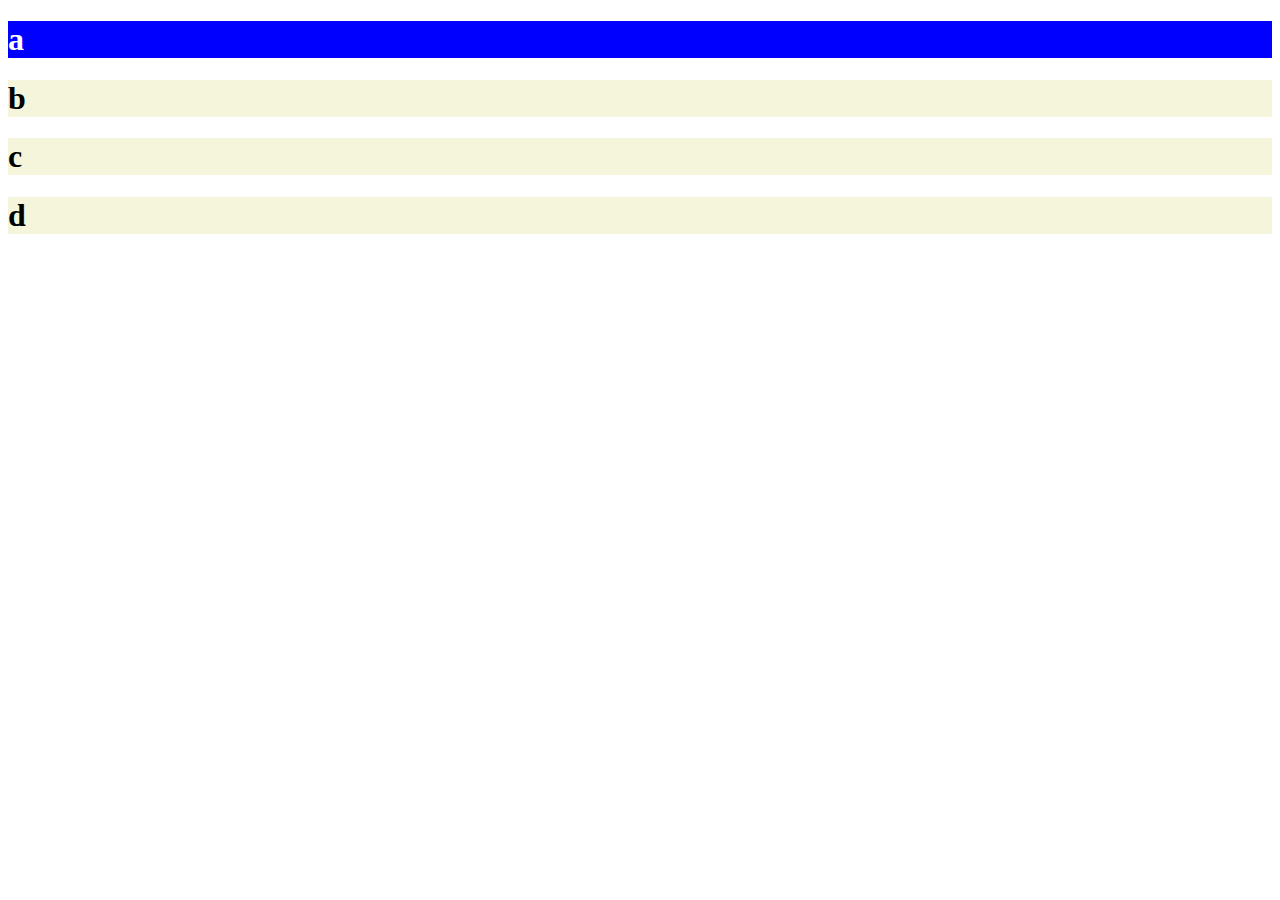
<file: test.html>
<!DOCTYPE html>
<html lang="en">
<head>
  <meta charset="UTF-8">
  <meta name="viewport" content="width=device-width, initial-scale=1.0">
  <title>Hamburger Menu Example</title>
  <link rel="stylesheet" href="test.css"> </head>
<body>
  

  <script src="test.js"></script> </body>
</html>
<div class="a"><h1 class="h">a</h1></div>
<div class="b"><h1>b</h1></div>
<div class="c"><h1>c</h1></div>
<div class="d"><h1>d</h1></div>
</file>
<file: script.css>
/* Basic styles */
body {
    font-family: sans-serif;
    margin: 0;
    padding: 0;
}

header {
    font-family: "Platypi", serif;
    font-optical-sizing: auto;
    background-color: #f1f1f1;
    padding: 20px 0;
    height: 3rem;
    position: sticky;
    top: 0;
    box-shadow: 0 1px 10px black;
}

main {
    font-family: "Josefin Sans";
}

.sec {

    font-family: sans-serif;

}

.container {
    max-width: 1000px;
    margin: auto;
    display: flex;
    justify-content: space-between;
    /* justify-content:center; */
    align-items: center;

}

/* Header styles */
.logo {
    text-decoration: none;
    font-size: 2em;
    font-weight: bold;
    color: #333;
}

nav {
    display: flex;
}

.menu {
    list-style: none;
}

.menu li {
    display: inline-block;
    margin: auto 1rem;
}

.menu li a:hover {
    color: #f76b8a;
    font-weight: 2rem;
    text-shadow: 0px 1.1px #f76b8a;
}

.menu a {
    text-decoration: none;
    color: #333;
}

#light_mode {
    height: 1rem;
    width: 1rem;
    cursor: pointer;
}

.menu-toggle {
    display: none;
    padding: 10px;
    border: none;
    background-color: transparent;
    cursor: pointer;
}
.menu-toggle span {
    display: block;
    width: 25px;
    height: 3px;
    background-color: #333;
    margin-bottom: 5px;
}

.bar {
    display: none;

}
/* main body*/
.marq {
    text-align: center;
}
/* .sec {
    text-align: center;
} */

.box-container {
    display: flex;
    justify-content: space-between;
    align-items: center;
    display: flex;
    flex-direction: row;
    justify-content: center;
}

/* Individual box styles */
.box {
    width: 50%;
    background-color: white;
    padding: 20px;
    margin: 10px;
    margin-bottom: 15px;
    box-shadow: 0px 0.1px 10px #f76b8a;
}

.p {
    box-shadow: 0px 0.1px 10px #f76b8a;
    background-color: white;
}

.pro {
    cursor: pointer;
}

.p:hover {
    box-shadow: 0px 0.1px 20px rgb(152, 148, 148);
}

.box h3 {
    margin-bottom: 10px;
}

.section {
    margin: 20px 0;
    padding: 20px;
    border-radius: 5px;
}

/* Customize section styles here */
.section-one {
    box-shadow: 0px 1px 10px rgb(152, 148, 148);

}

.section-one-1 {
    display: flex;
}

.section-one-1-img {
    margin: 10px;
}

.section-one-1-img img {

    border-radius: 50%;
}

.section-one-1-info {
    margin: auto;
}

.section-two {
    box-shadow: 0px 0px 10px rgb(152, 148, 148);

}

.section-three {
    box-shadow: 0px 1px 5px rgb(152, 148, 148);
}

.section-four {
    box-shadow: 0px 0.1px 10px rgb(152, 148, 148);
}

.image {
    width: 100%;
}
.read_more{}

.demo{
    color: #f76b8a;
    text-decoration: none;
}
/* section 5 certificate-container */
.section-five {
    box-shadow: 0px 1px 5px rgb(152, 148, 148);
}

.certificate_container {
    display: flex;
    /* justify-content: space-between; */
    align-items: center;

    flex-direction: row;
    flex-wrap: wrap;
    /* overflow:; */
    justify-content: center;
}

.certificate {
    display: flex;
    justify-content: center;
    align-items: center;
    flex-direction: column;
    background-color: white;
    padding: 20px;
    margin: 10px;

    margin-bottom: 15px;
    box-shadow: 0px 0.1px 10px #f76b8a;
}

.h:hover {
    box-shadow: 0px 0.1px 10px rgb(152, 148, 148);
}

.Certificates-img {
    height: 10rem;
    width: 10rem;

}

.view {

    height: 1.5rem;
    width: 3.5rem;
    background-color: #f76b8a;
    color: white;
    border: none;
    border-radius: 4px;
    cursor: pointer;
    margin-top: 1rem;

}

.view:hover {
    background-color: #f5a3b5;
    color: rgb(106, 99, 99);
}
.load_more{
    display: inline-block;
    height: 1.5rem;
    width: 5.5rem;
    /* background-color: #f76b8a; */
    color: rgb(245, 81, 174);
    border: none;
    border-radius: 4px;
    cursor: pointer;
    /* margin-top: 1rem; */
    font-size: 1rem;

}
/* .load_more:hover {
    background-color: #f5a3b5;
    color: rgb(106, 99, 99);
} */

.section-six {
    background-color: #f5f5f5;
}

/* footer */
footer {
    font-family: "Platypi", serif;
    font-optical-sizing: auto;
    background-color: #f1f1f1;
    padding: 20px 0;
    height: auto;
    box-shadow: 0 1px 10px black;
}

.footer-buttom {
    display: flex;
    flex-direction: column;
    text-align: center;
}

footer p {
    text-align: center;
    color: #333;
}

.footer-buttom-up {
    display: flex;
    justify-content: center;
    align-items: center;
}

.footer-buttom-up-heading {
    font-size: 2rem;
    margin: 2rem;
}

.footer-buttom-up-form {

    padding: 20px;
    margin: 10px;
    margin-bottom: 15px;
    box-shadow: 0px 0.1px 10px rgb(152, 148, 148);
    width: 30%;
    background-color: #f1f1f1;
}

.footer-buttom-down-icon {
    height: 2rem;
    margin: 0.5rem;
}

/* footer form */
.contact-form {
    font-family: "Platypi", serif;
    font-optical-sizing: auto;
}

.form-group {
    margin-bottom: 15px;

}

.form-group label {
    display: block;
    margin-bottom: 5px;
}

input[type="text"],
input[type="email"],
textarea {
    width: 100%;
    padding: 10px;
    border: 1px solid #ccc;
    border-radius: 4px;
    box-sizing: border-box;
}


button[type="submit"] {
    background-color: #f76b8a;
    color: white;
    padding: 10px 20px;
    border: none;
    border-radius: 4px;
    cursor: pointer;
}

.submit:hover {
    background-color: #f5a3b5;
    color: rgb(106, 99, 99);
}

/* hamburger */
</file>
<file: responsive.css>
/* Responsive styles */
@media (max-width: 768px) {
.off-screen-menu{
    font-family: "Platypi", serif;
	max-width: s00px;
	position: fixed;
	top: 0;
	right: -1000px;
	display: flex;
	align-items: center;
	justify-content: center;
	transform: .3s ease;
	text-align: center;
	font-size: 1rem;
    /* color: white; */
}
.menu li a{
    color: rgb(20, 20, 20);
}
.off-screen-menu.active{
right: 0;
}
nav{
	padding: 1rem;
	display: flex;
}
.ham-menu{
	margin-left: auto;
	height: 30px;
	width: 40px;
	position: relative;

}
.ham-menu span{
	height: 5px;
	width: 100%;
	background-color:   #333;;
	border-radius: 25px;
	position: absolute;
	top: 50%;
	left: 50%;
	transform: translate(-50% ,50%);
	transition: .0s ease;
	
}
.ham-menu span:nth-child(1){
	
	top: 25%;
}
.ham-menu span:nth-child(3){
	
	top: 75%;
}
.ham-menu.active span:nth-child(1){
	top: 50%;
	transform: translate(-50%,50%) rotate(45deg);
}
.ham-menu.active span:nth-child(2){
	opacity: 0;
}
.ham-menu.active span:nth-child(3){
	top: 50%;
	transform: translate(-50%,50%) rotate(-45deg);
}
/* section */
    .section {
        margin: 10px 0;
    }
    .box {
        width: 100%;
        
    }
    .box-container {
        flex-wrap: wrap;
    }

    .container {
        /* margin: 10px; */
        margin: auto;
    }
    .section-one-1-img{
        margin: auto;
    }
    .section-one-1{
        flex-wrap: wrap;
    }

    .sec {
        text-align: center;
        margin: 10px;
    }

    .foo {
        text-align: center;
    }

    nav {
        flex-direction: column;

    }

    .menu li {
        margin-right: 0;
        margin-bottom: 10px;
    }

   
    .footer-buttom{
        margin: -2rem 0rem;
    }
    .footer-buttom-up-heading{
        font-size: 2rem;
    }
 
    .footer-buttom-up{
        flex-wrap: wrap;
        font-size: 1rem;
    }
    .footer-buttom-up-form{
       width: 70%;
       
    }
}

@media (max-width: 1010px) {
    .box-container {
        flex-wrap: wrap;
    }

    .container {

        margin: 10px;
    }
    /* hamburgermenu */
    .off-screen-menu{
        background-color: rgb(234, 215, 215);
        height: 50vh;
        width: 100%;
        max-width: 500px;
        padding-right: 100px;
        /* border: 2px solid black; */
        box-shadow: 0px 0.1px 10px #151515;
        font-family: "Platypi", serif;
    }
    .menu{
        margin: auto    ;
        display: flex;
        flex-direction: column;
        /* flex-wrap: wrap; */
        /* margin-bottom: 0px; */
       
    }
}
@media (max-width: 1024px) {
  
    .box-container {
        flex-wrap: wrap;
    }

    .container {

        margin: 10px;
    }
}
</file>
<file: style2.css>
.header{
    display: flex;
    align-items: center;
    /* justify-content: space-around; */
    
}
img{
    height: 13rem;
    margin-right: 2rem;
}
.section6{
margin-bottom: 5rem;
}
.section6 ul li{
    /* font-size: 1rem; */
    font-weight: 0;
    font-style: normal;
    /* color: red; */
}
body{
    margin: 0px 6rem;
}
@media screen and (max-width :320px) {
    body{

        margin: 1rem;
    }
    header{
        font-size: 10px;
    }
    section ul li{
        font-size: 10px;

    }
    h1{
        font-size: 1rem;
    }
    h3{
        font-size: 0.8rem;
    }
 
    img{
        height: 10rem;
        margin-right: 1rem;
    }
    
}
</file>
<file: test.css>
.a{
	background-color: rgb(209, 140, 140);
	color: white;
}
div a{
	background-color: blue;
}
h1{
	background-color: beige;
}
.a .h{
	background-color: brown;
	}
.a .h{
			background-color: blue;
}
</file>
